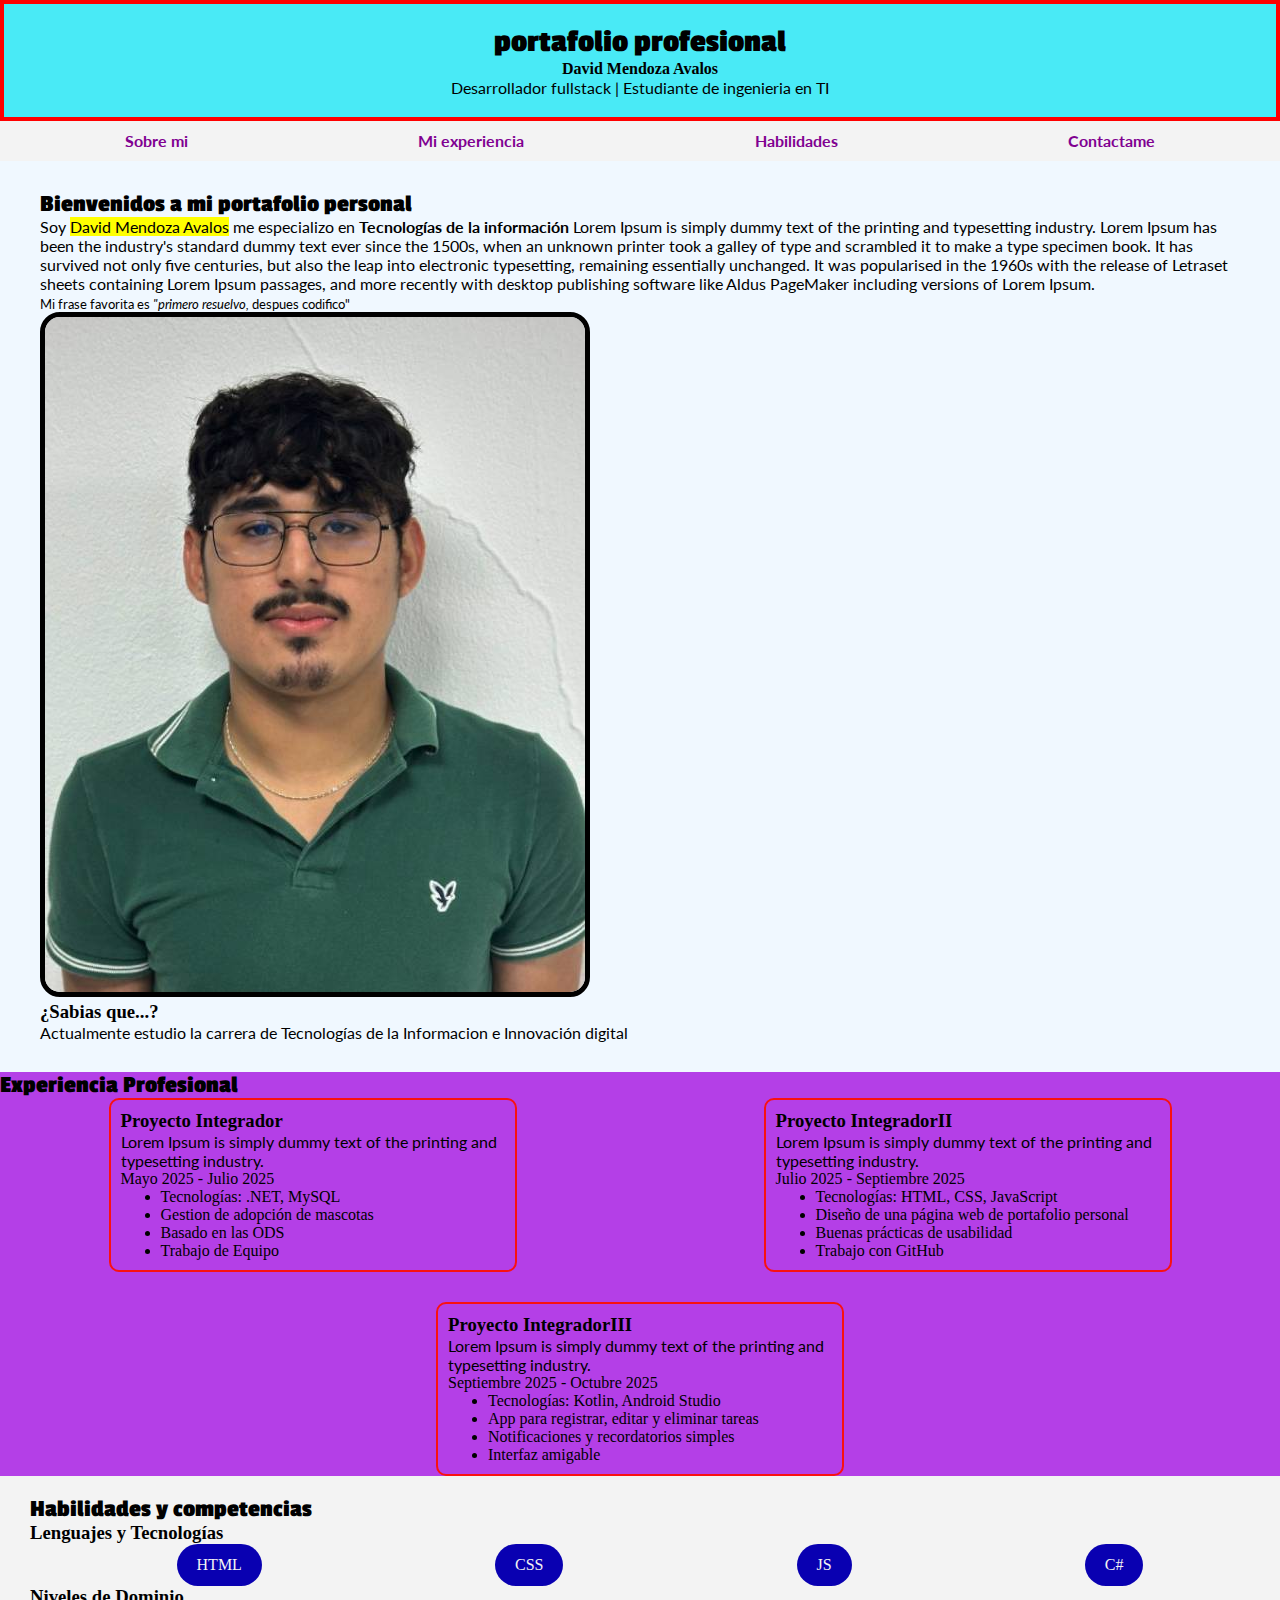
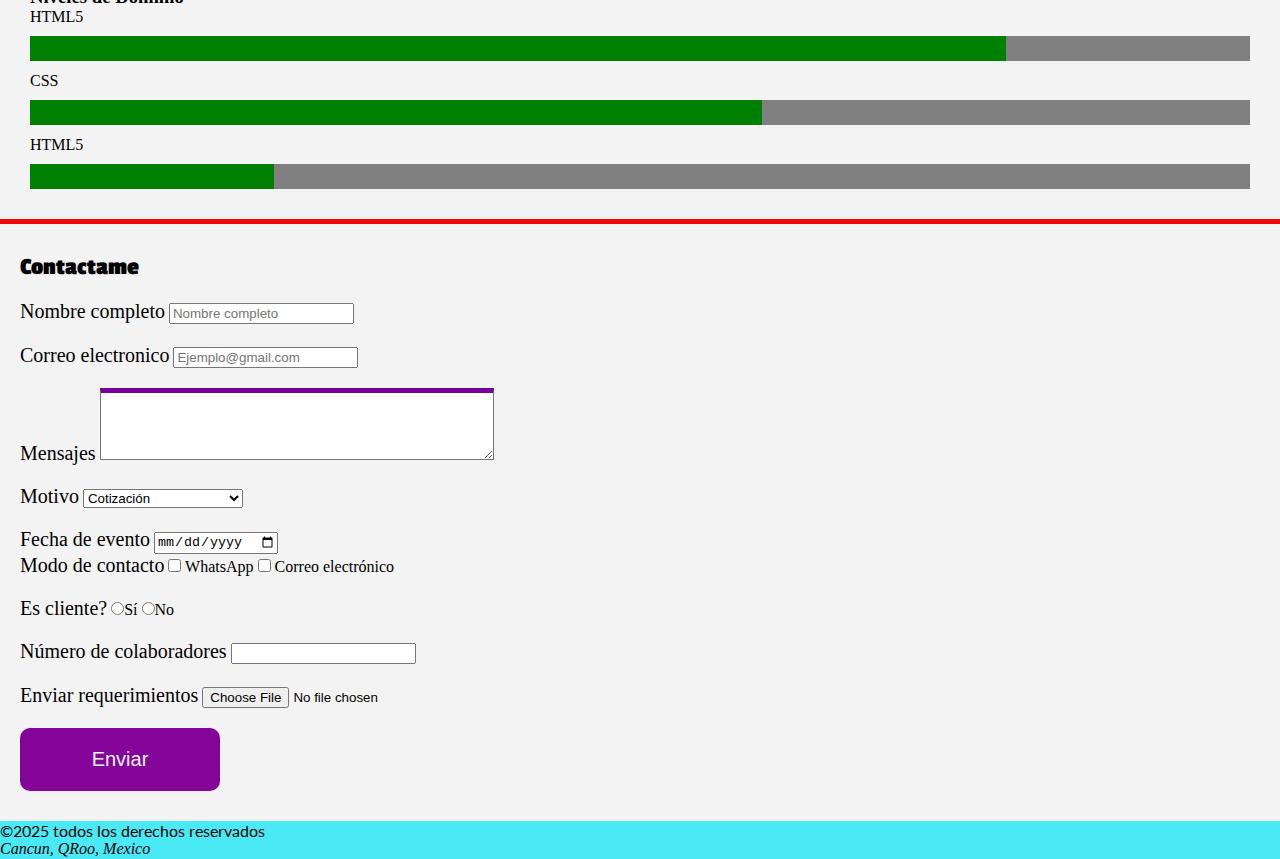
<file: html rafa/index.html>
<!DOCTYPE html> <!-- Este es un comentario en HTML5-->

<html lang="es">

<head>
    <meta charset="UTF-8">
    <meta name="viewport" content="width=device-width, initial-scale=1.0">
    <title>PORTAFOLIO PROFESIONAL</title> <!--TITULO DE ARCHIVO-->
    <link rel="stylesheet" href="css/estilo.css">
</head>

<body> <!--TODO LO QUE EL USUARIO VE-->
    <header>
        <h1>portafolio profesional</h1>
        <h4>David Mendoza Avalos</h4>
        <p>Desarrollador fullstack | Estudiante de ingenieria en TI</p>
    </header>
    <!--CREANDO MENU DE NAVEGACION-->
    <nav id="menu-principal">
        <ul>
            <li><a href="#bienvenida">Sobre mi</a></li><!--CREA ENLACES-->
            <li><a href="#experiencia">Mi experiencia</a></li>
            <li><a href="#habilidades">Habilidades</a></li>
            <li><a href="#contacto">Contactame</a></li>
        </ul>
    </nav>
    <!--PARTE PRINCIPAL-->
    <main>
        <section id="bienvenida">
            <h2>Bienvenidos a mi portafolio personal</h2>
            <p>Soy <mark>David Mendoza Avalos</mark> me especializo en <strong>Tecnologías de la información</strong>
                Lorem Ipsum is simply dummy text of the printing and typesetting industry. Lorem Ipsum has been the
                industry's standard dummy text ever since the 1500s, when an unknown printer took a galley of type and
                scrambled it to make a type specimen book. It has survived not only five centuries, but also the leap
                into electronic typesetting, remaining essentially unchanged. It was popularised in the 1960s with the
                release of Letraset sheets containing Lorem Ipsum passages, and more recently with desktop publishing
                software like Aldus PageMaker including versions of Lorem Ipsum.</p>
            <p><small>Mi frase favorita es <em>"primero resuelvo, </em> despues codifico"</small> </p>
            <img src="images/foto-perfil.jpg" alt="foto de perfil" id="foto-perfil" />
            <aside>
                <h3>¿Sabias que...?</h3>
                <p>Actualmente estudio la carrera de Tecnologías de la Informacion e Innovación digital</p>
            </aside>
        </section>
        <section id="experiencia">
            <h2>Experiencia Profesional</h2>
            <div id="lista-proyectos">
                <article class="proyecto">
                    <h3>Proyecto Integrador</h3>


                    <p>Lorem Ipsum is simply dummy text of the printing and typesetting industry.</p>
                    <time datetime="2025-05">Mayo 2025</time> - <time datetime="2025-07">Julio 2025</time>
                    <ul>
                        <li>Tecnologías: .NET, MySQL</li>
                        <li>Gestion de adopción de mascotas</li>
                        <li>Basado en las ODS</li>
                        <li>Trabajo de Equipo</li>
                    </ul>
                </article>

                <article class="proyecto">
                    <h3>Proyecto IntegradorII</h3>
                    <p>Lorem Ipsum is simply dummy text of the printing and typesetting industry.</p>
                    <time datetime="2025-07">Julio 2025</time> - <time datetime="2025-08">Septiembre 2025</time>
                    <ul>
                        <li>Tecnologías: HTML, CSS, JavaScript</li>
                        <li>Diseño de una página web de portafolio personal</li>
                        <li>Buenas prácticas de usabilidad</li>
                        <li>Trabajo con GitHub</li>
                    </ul>
                </article>

                <article class="proyecto">
                    <h3>Proyecto IntegradorIII</h3>
                    <p>Lorem Ipsum is simply dummy text of the printing and typesetting industry.</p>
                    <time datetime="2025-08">Septiembre 2025</time> - <time datetime="2025-09">Octubre 2025</time>
                    <ul>
                        <li>Tecnologías: Kotlin, Android Studio</li>
                        <li>App para registrar, editar y eliminar tareas</li>
                        <li>Notificaciones y recordatorios simples</li>
                        <li>Interfaz amigable</li>
                    </ul>
                </article>
            </div>

            <section id="habilidades">
                <h2>Habilidades y competencias</h2>
                <h3>Lenguajes y Tecnologías </h3>
                <ul class="lista-tecnologías">
                    <li>HTML</li>
                    <li>CSS</li>
                    <li>JS</li>
                    <li>C#</li>

                </ul>
                <h3>Niveles de Dominio</h3>

                <div>
                    <label> HTML5</label>
                    <progress max="100" value="80">80%</progress>
                </div>
                <div>
                    <label> CSS</label>
                    <progress max="100" value="60">60%</progress>
                </div>
                <div>

                    <label> HTML5</label>
                    <progress max="100" value="20">20%</progress>
                </div>
            </section>

            <section id="contacto">
                <h2>Contactame</h2>
                <form>
                    <div class="campos">
                        <label>Nombre completo</label>
                        <input type="text" placeholder="Nombre completo" required />
                    </div>
                    <div class="campos">
                        <label>Correo electronico</label>
                        <input type="email" placeholder="Ejemplo@gmail.com" required />
                    </div>
                    <div class="campos">
                        <label>Mensajes</label>
                        <textarea></textarea>
                    </div>
                    <div class="campos">
                        <label>Motivo</label>
                        <select>
                            <option>Cotización</option>
                            <option>Prácticas profesionales</option>
                            <option>Otro</option>
                        </select>
                    </div>
                    <div class="campos">
                        <label>Fecha de evento</label>
                        <input type="date" placeholder="aaaa-mm-dd" />
                    </div>
                    <div>
                        <label>Modo de contacto</label>
                        <input type="checkbox" name="canal" class="opciones"> WhatsApp
                        <input type="checkbox" name="canal" class="opciones"> Correo electrónico
                    </div>
                    <div class="campos">
                        <label>Es cliente?</label>
                        <input type="radio" class="opciones">Sí
                        <input type="radio" class="opciones">No
                    </div>
                    <div class="campos">
                        <label>Número de colaboradores</label>
                        <input type="number" />
                    </div>
                    <div class="campos">
                        <label>Enviar requerimientos</label>
                        <input type="file" name="foto"/>
                    </div>
                    <div class="campos">
                        <button type="submit">Enviar</button>
                    </div>
                </form>
            </section>
    </main>
    <!--PIE DE LA PAGINA-->
    <footer>
        <p>&copy;2025 todos los derechos reservados</p>
        <address>Cancun, QRoo, Mexico</address>
    </footer>
</body>

</html>
</file>
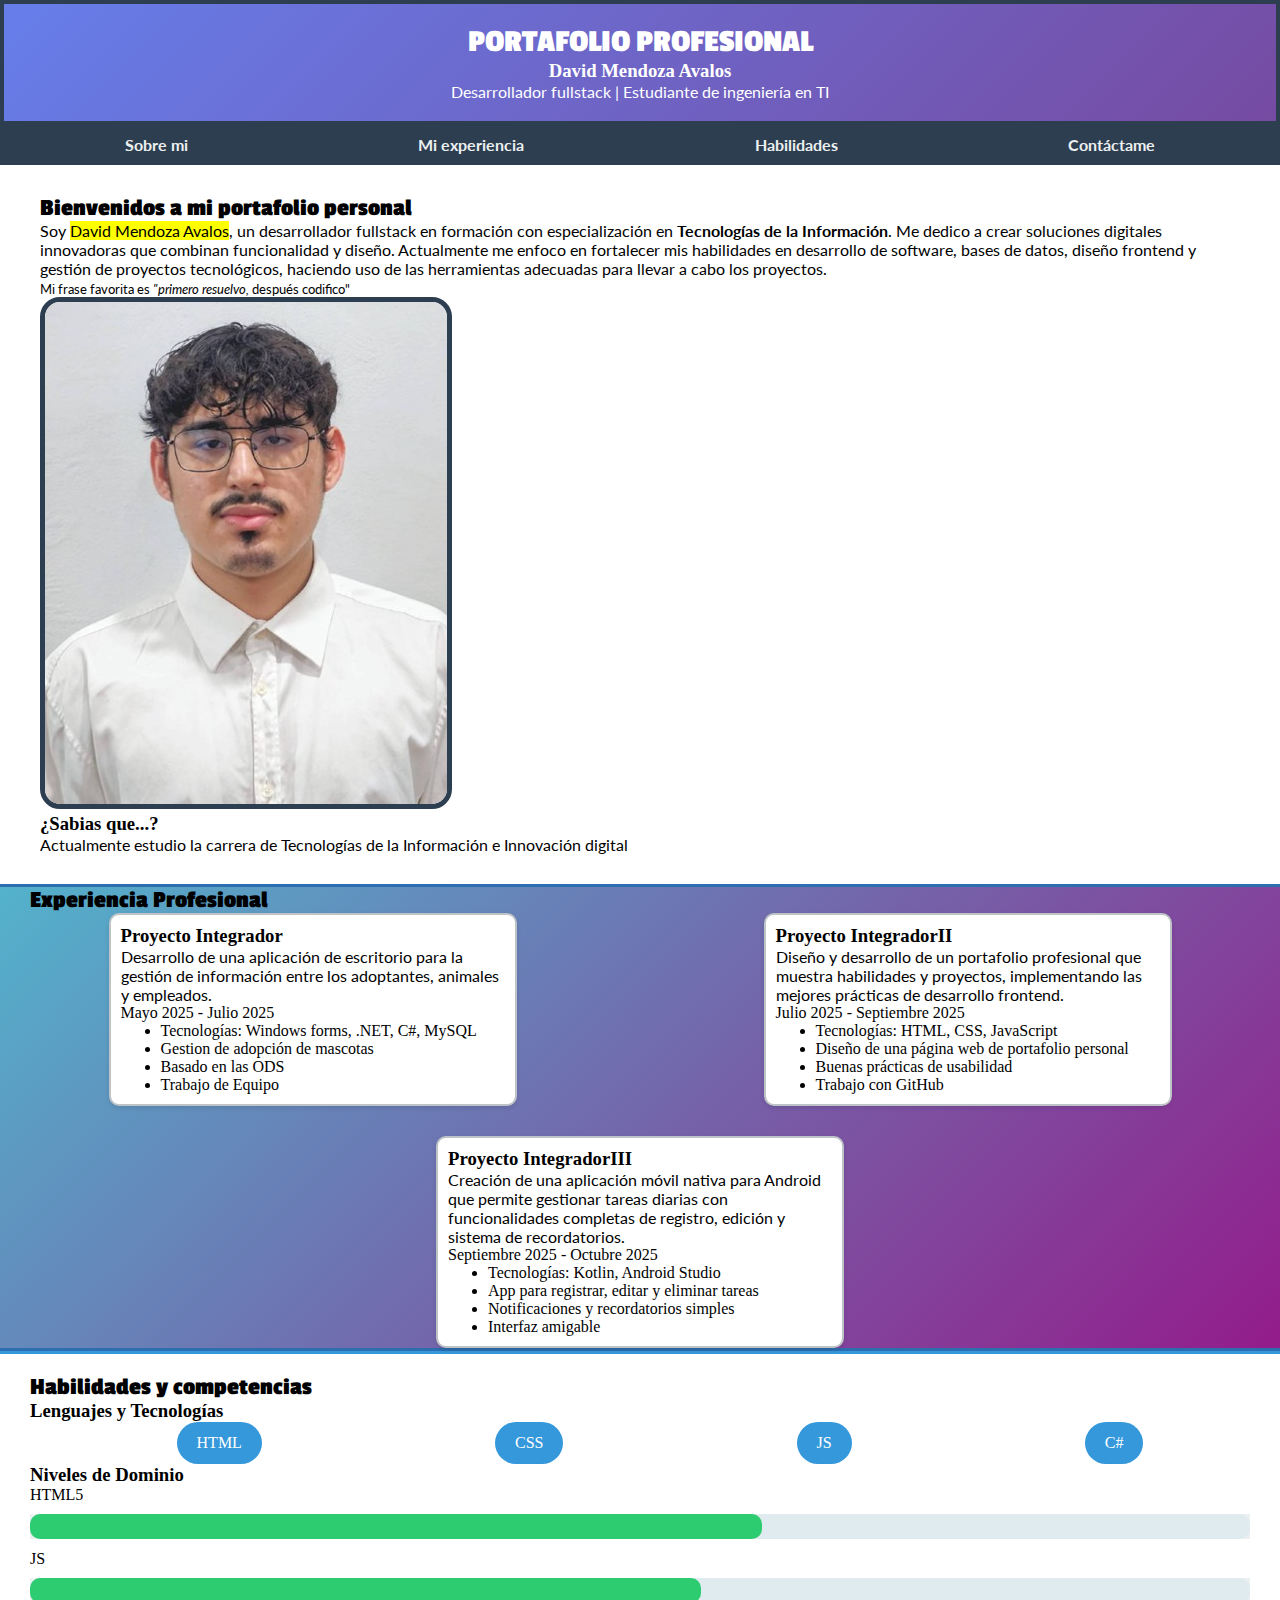
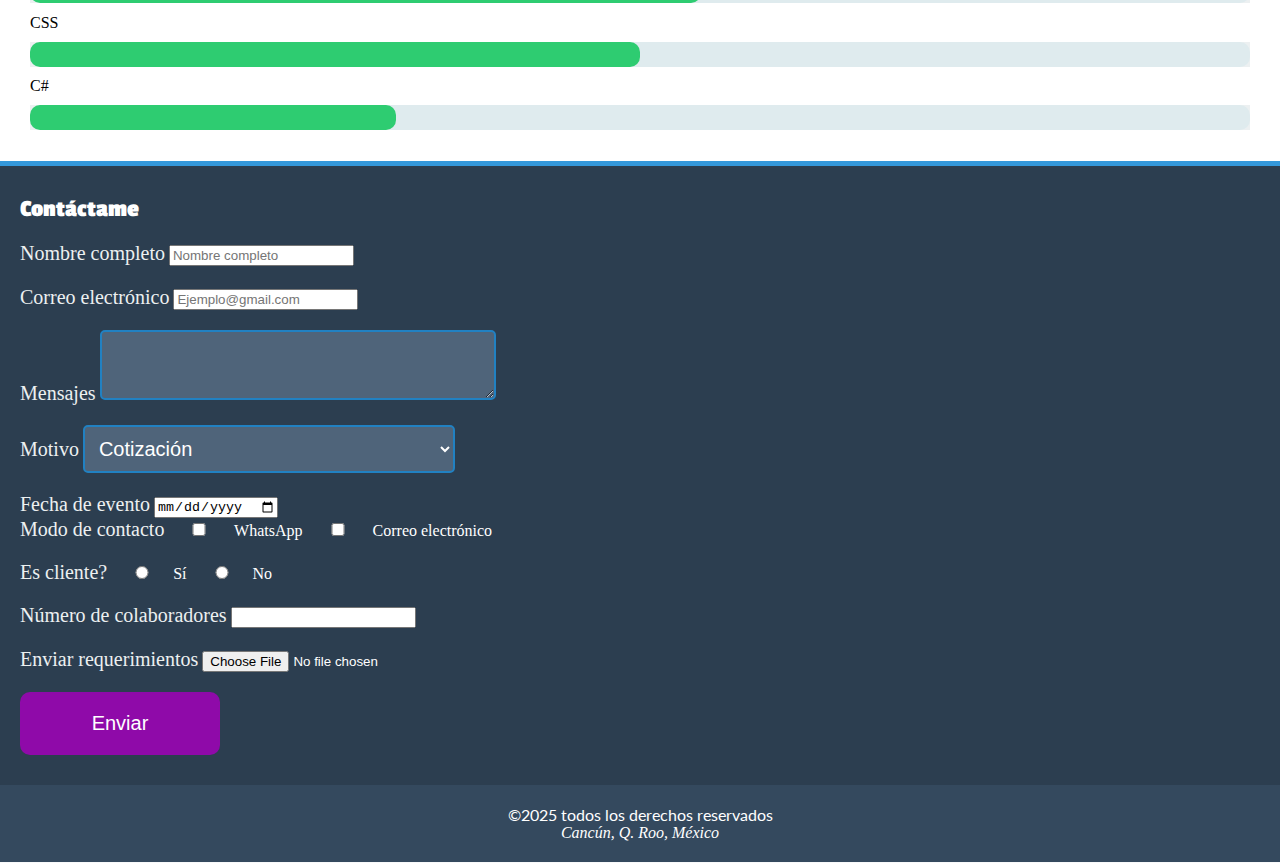
<file: Portafolio-css-js/index.html>
<!DOCTYPE html> <!-- Este es un comentario en HTML5-->

<html lang="es">

<head>
    <meta charset="UTF-8">
    <meta name="viewport" content="width=device-width, initial-scale=1.0">
    <title>PORTAFOLIO PROFESIONAL</title> <!--TITULO DE ARCHIVO-->
    <link rel="stylesheet" href="css/estilo.css">
</head>

<body> <!--TODO LO QUE EL USUARIO VE-->
    <header>
        <h1>PORTAFOLIO PROFESIONAL</h1>
        <h3>David Mendoza Avalos</h3>
        <p>Desarrollador fullstack | Estudiante de ingeniería en TI</p>
    </header>
    <!--CREANDO MENU DE NAVEGACION-->
    <nav id="menu-principal">
        <ul>
            <li><a href="#bienvenida">Sobre mi</a></li><!--CREA ENLACES-->
            <li><a href="#experiencia">Mi experiencia</a></li>
            <li><a href="#habilidades">Habilidades</a></li>
            <li><a href="#contacto">Contáctame</a></li>
        </ul>
    </nav>
    <!--PARTE PRINCIPAL-->
    <main>
        <section id="bienvenida">
            <h2>Bienvenidos a mi portafolio personal</h2>
            <p>Soy <mark>David Mendoza Avalos</mark>, un desarrollador fullstack en formación con especialización en
                <strong>Tecnologías de la Información</strong>. Me dedico a crear soluciones digitales innovadoras que
                combinan funcionalidad y diseño. Actualmente me enfoco en fortalecer mis habilidades en desarrollo de
                software, bases de datos, diseño frontend y gestión de proyectos tecnológicos, haciendo uso de las
                herramientas adecuadas para llevar a cabo los proyectos.
            </p>
            <p><small>Mi frase favorita es <em>"primero resuelvo, </em> después codifico"</small> </p>
            <img src="images/Foto.jpg" alt="foto de perfil" id="foto-perfil" />
            <aside>
                <h3>¿Sabias que...?</h3>
                <p>Actualmente estudio la carrera de Tecnologías de la Información e Innovación digital</p>
            </aside>
        </section>
        <section id="experiencia">
            <h2>Experiencia Profesional</h2>
            <div id="lista-proyectos">
                <article class="proyecto">
                    <h3>Proyecto Integrador</h3>


                    <p>Desarrollo de una aplicación de escritorio para la gestión de información entre los adoptantes,
                        animales y empleados.</p>
                    <time datetime="2025-05">Mayo 2025</time> - <time datetime="2025-07">Julio 2025</time>
                    <ul>
                        <li>Tecnologías: Windows forms, .NET, C#, MySQL</li>
                        <li>Gestion de adopción de mascotas</li>
                        <li>Basado en las ODS</li>
                        <li>Trabajo de Equipo</li>
                    </ul>
                </article>

                <article class="proyecto">
                    <h3>Proyecto IntegradorII</h3>
                    <p>Diseño y desarrollo de un portafolio profesional que muestra habilidades y proyectos,
                        implementando las mejores prácticas de desarrollo frontend.</p>
                    <time datetime="2025-07">Julio 2025</time> - <time datetime="2025-08">Septiembre 2025</time>
                    <ul>
                        <li>Tecnologías: HTML, CSS, JavaScript</li>
                        <li>Diseño de una página web de portafolio personal</li>
                        <li>Buenas prácticas de usabilidad</li>
                        <li>Trabajo con GitHub</li>
                    </ul>
                </article>

                <article class="proyecto">
                    <h3>Proyecto IntegradorIII</h3>
                    <p>Creación de una aplicación móvil nativa para Android que permite gestionar tareas diarias con
                        funcionalidades completas de registro, edición y sistema de recordatorios.</p>
                    <time datetime="2025-08">Septiembre 2025</time> - <time datetime="2025-09">Octubre 2025</time>
                    <ul>
                        <li>Tecnologías: Kotlin, Android Studio</li>
                        <li>App para registrar, editar y eliminar tareas</li>
                        <li>Notificaciones y recordatorios simples</li>
                        <li>Interfaz amigable</li>
                    </ul>
                </article>
            </div>
        </section>
        <section id="habilidades">
            <h2>Habilidades y competencias</h2>
            <h3>Lenguajes y Tecnologías </h3>
            <ul class="lista-tecnologías">
                <li>HTML</li>
                <li>CSS</li>
                <li>JS</li>
                <li>C#</li>

            </ul>
            <h3>Niveles de Dominio</h3>

            <div>
                <label> HTML5</label>
                <progress max="100" value="60">65%</progress>
            </div>
            <div>
                <label> JS</label>
                <progress max="100" value="55">55%</progress>
            </div>
            <div>
                <label> CSS</label>
                <progress max="100" value="50">50%</progress>
            </div>
            <div>
                <label> C#</label>
                <progress max="100" value="30">30%</progress>
            </div>
        </section>

        <section id="contacto">
            <h2>Contáctame</h2>
            <form>
                <div class="campos">
                    <label>Nombre completo</label>
                    <input type="text" placeholder="Nombre completo" required />
                </div>
                <div class="campos">
                    <label>Correo electrónico</label>
                    <input type="email" placeholder="Ejemplo@gmail.com" required />
                </div>
                <div class="campos">
                    <label>Mensajes</label>
                    <textarea></textarea>
                </div>
                <div class="campos">
                    <label>Motivo</label>
                    <select>
                        <option>Cotización</option>
                        <option>Prácticas profesionales</option>
                        <option>Otro</option>
                    </select>
                </div>
                <div class="campos">
                    <label>Fecha de evento</label>
                    <input type="date" placeholder="aaaa-mm-dd" />
                </div>
                <div>
                    <label>Modo de contacto</label>
                    <input type="checkbox" name="canal" class="opciones"> WhatsApp
                    <input type="checkbox" name="canal" class="opciones"> Correo electrónico
                </div>
                <div class="campos">
                    <label>Es cliente?</label>
                    <input type="radio" class="opciones">Sí
                    <input type="radio" class="opciones">No
                </div>
                <div class="campos">
                    <label>Número de colaboradores</label>
                    <input type="number" />
                </div>
                <div class="campos">
                    <label>Enviar requerimientos</label>
                    <input type="file" name="foto" />
                </div>
                <div class="campos">
                    <button type="submit">Enviar</button>
                </div>
            </form>
        </section>
    </main>
    <!--PIE DE LA PAGINA-->
    <footer>
        <p>&copy;2025 todos los derechos reservados</p>
        <address>Cancún, Q. Roo, México</address>
    </footer>
</body>

</html>
</file>
<file: html rafa/css/estilo.css>
@import url('https://fonts.googleapis.com/css2?family=Passion+One:wght@400;700;900&display=swap');
@import url('https://fonts.googleapis.com/css2?family=Lato:ital,wght@0,100;0,300;0,400;0,700;0,900;1,100;1,300;1,400;1,700;1,900&display=swap');

*{
    margin:auto;
}
body{
    background: rgb(73, 234, 246);
}

h1,h2{
      font-family: "Passion One", sans-serif;
}
 
p{
    font-family: "Lato", sans-serif;
}
    header{
    text-align: center;
    border:solid 4px red;
    padding: 20px;
}
#menu-principal{
    background-color: #f3f3f3;
    padding: 10px 20px;
    text-align: center;
}

#menu-principal ul{
    list-style-type: none ;
    display: flex;
    gap: 20px;
    margin: 0;
    padding: 0;
}

#menu-principal a {

    text-decoration: none;
    color: rgb(128, 0, 145);
    font-weight: bolder;
    font-family: "Lato", sans-serif;
    font-size: 20 px;
    padding: 10px;

}

#menu-principal a:hover{
    
    background-color: #140098;
    color: #f3f3f3;
    border-radius: 10px;
}

#bienvenida{
    background-color: aliceblue;
    padding: 30px 40px;
}

#foto-perfil {
    border: 5px solid #000;   
    border-radius: 20px;     
    height: auto;             
}

#experiencia{
    background-color: rgb(180, 63, 231);

}

#lista-proyectos{
    display: flex;
    gap: 30px;
    flex-wrap: wrap;
}

.proyecto{
    border: solid rgb(249, 17, 17) 2px;
    width: 30%;
    border-radius: 10px;
    padding: 10px;
}

#habilidades{
    padding: 20px 30px;
    background-color: #f3f3f3;
}

.lista-tecnologías{
    list-style: none;
    display: flex;
    margin-left: 0;
    gap: 20px;
}

.lista-tecnologías li{
    background-color: rgb(9, 0, 177);
    color: #f3f3f3;
    padding: 12px 20px;
    border-radius: 25px;
    text-align: center;
} 

progress{

    width: 100%;
    height: 25px;
    margin: 10px 0 ;
    background-color: #eb1212;
}

#contacto{
    padding: 30px 20px;
    background-color: #f3f3f3;
    border-top: solid 5px rgb(240, 8, 8);
}

#contacto label{
    font-size: 20px;
}

#contacto-input, textarea{
    font-size: 20px;
    border-top: solid 5px rgb(118, 0, 154);
    padding: 10px;
    width: 30%;

}

#contacto button{
    background-color: #840398;
    color: #f3f3f3;
    padding: 20px 10px;
    border-radius: 10px;
    border: none;
    width: 200px;
    font-size: 20px;
}

.campos{
    clear: both;
    padding-top: 20px;
}
</file>
<file: Portafolio-css-js/css/estilo.css>
@import url('https://fonts.googleapis.com/css2?family=Passion+One:wght@400;700;900&display=swap');
@import url('https://fonts.googleapis.com/css2?family=Lato:ital,wght@0,100;0,300;0,400;0,700;0,900;1,100;1,300;1,400;1,700;1,900&display=swap');

*{
    margin:auto;
}
body{
    background: #f8f9fa;
}

h1,h2{
      font-family: "Passion One", sans-serif;
}
 
p{
    font-family: "Lato", sans-serif;
    
}
    header{
    text-align: center;
    border:solid 4px #2c3e50;
    padding: 20px;
    background: linear-gradient(135deg, #667eea 0%, #764ba2 100%);
    color: white;
}
#menu-principal{
    background-color: #2c3e50;
    padding: 10px 20px;
    text-align: center;
}

#menu-principal ul{
    list-style-type: none ;
    display: flex;
    gap: 20px;
    margin: 0;
    padding: 0;
}

#menu-principal a {

    text-decoration: none;
    color: #ecf0f1;
    font-weight: bolder;
    font-family: "Lato", sans-serif;
    font-size: 20 px;
    padding: 10px;

}

#menu-principal a:hover{
    
    background-color: #3498db;
    color: #ffffff;
    border-radius: 10px;
}

#bienvenida{
    background-color: #ffffff;
    padding: 30px 40px;
}

#foto-perfil {
    border: 5px solid #2c3e50;   
    border-radius: 20px;     
    height: auto;             
}

#experiencia{
    background: linear-gradient(135deg, #53b2cc 0%, #931c8b 100%);
    border-top: 3px solid #2c6eaf;
    border-bottom: 3px solid #2c6eaf;
}

section#experiencia h2 {
    padding-left: 30px;
    margin-left: 0;
}

#lista-proyectos{
    display: flex;
    gap: 30px;
    flex-wrap: wrap;
}

.proyecto{
    border: solid #bdc3c7 2px;
    width: 30%;
    border-radius: 10px;
    padding: 10px;
    background: white;
    box-shadow: 0 2px 5px rgba(0,0,0,0.1);
}

#habilidades{
    padding: 20px 30px;
    background-color: #ffffff;
    border-top: 3px solid #3498db;
}

.lista-tecnologías{
    list-style: none;
    display: flex;
    margin-left: 0;
    gap: 20px;
}

.lista-tecnologías li{
    background-color: #3498db;
    color: #ffffff;
    padding: 12px 20px;
    border-radius: 25px;
    text-align: center;
} 

progress{
    width: 100%;
    height: 25px;
    margin: 10px 0 ;
    background-color: #ecf0f1;
}

progress::-webkit-progress-bar {
    background-color: #dfebee;
    border-radius: 10px;
}

progress::-webkit-progress-value {
    background-color: #2ecc71;
    border-radius: 10px;
}

#contacto{
    padding: 30px 20px;
    background-color: #2c3e50;
    border-top: solid 5px #3498db;
    color: white;
}

#contacto label{
    font-size: 20px;
    width: 200px;
    color: #ecf0f1;
}

#contacto-input, textarea, select{
    font-size: 20px;
    border: solid 2px #2181c2;
    padding: 10px;
    width: 30%;
    background-color: #4f647a; 
    color: white;
    border-radius: 5px;
}

#contacto button{
    background-color: #8f0aa9;
    color: #ffffff;
    padding: 20px 10px;
    border-radius: 10px;
    border: none;
    width: 200px;
    font-size: 20px;
    transition: background-color 0.3s;
}

#contacto button:hover{
   background-color: #e136ff;
}

.campos{
    clear: both;
    padding-top: 20px;
}

#contacto .opciones{
    width: 5%;
    padding: 10px;
    border: solid 1px #3498db;
}

footer{
    background-color: #34495e;
    color: white;
    padding: 20px;
    text-align: center;
}
</file>
